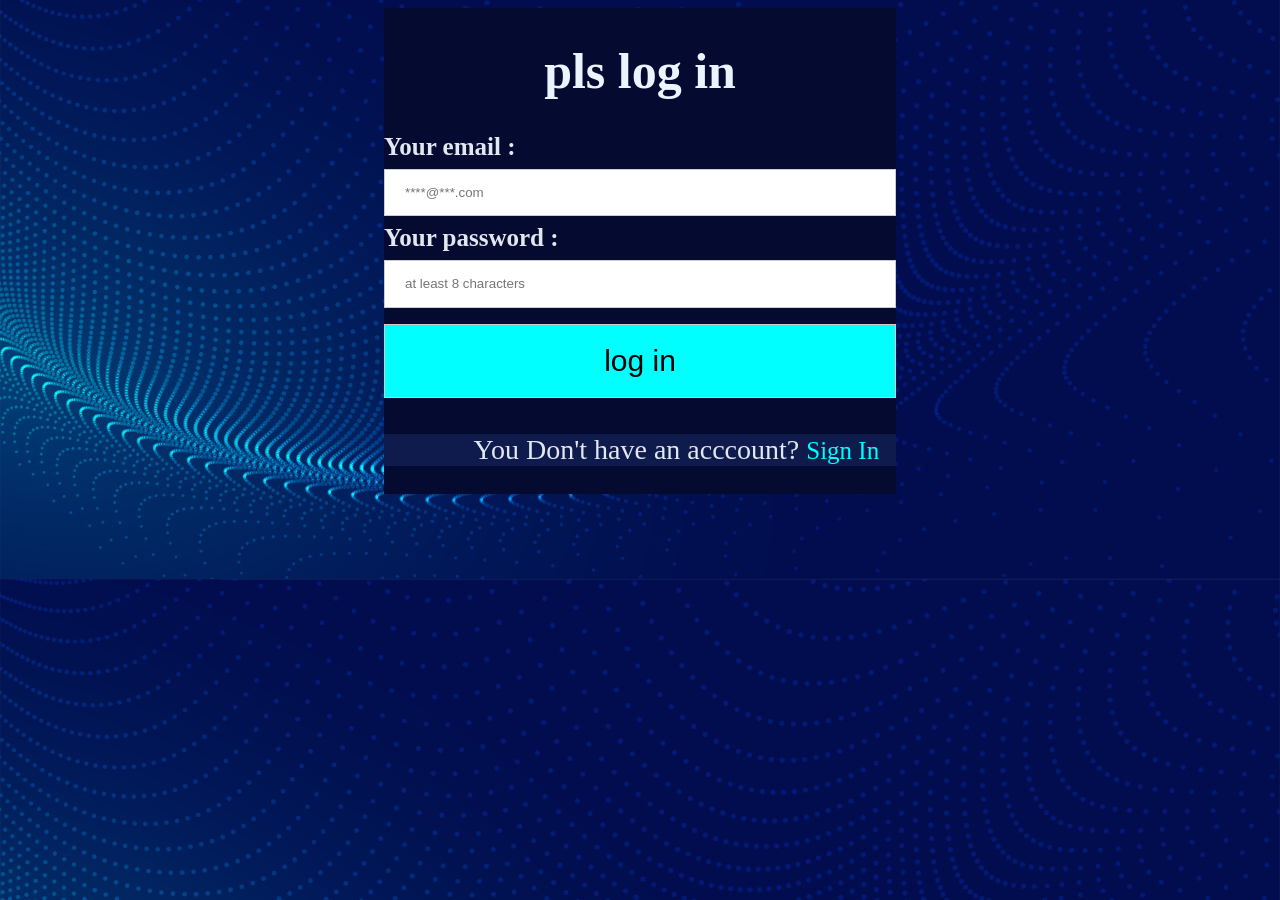
<file: index.html>
<!DOCTYPE html>
<html lang="en">
<head>
  <meta charset="UTF-8">
  <meta name="viewport" content="width=device-width, initial-scale=1.0">
  <title>3lwa4real</title>
</head>
<body>
  <link rel="stylesheet" href="css.project/cssfotlogin.css">


  <form action="shop.html">
    <div class="text">
      <h1 class="log"><b>pls log in</b></h1>
          <label  for="mail" >
            <b>Your email :</b>
          </label> 
          <input
           id="mail" 
           type="email" 
           required 
           placeholder="****@***.com"> 
          <br>
         <label for="password">
          <b> Your password :</b>
        </label> 
         <input id="password" 
         type="password"
          class="password"
          minlength="8"
           placeholder="at least 8 characters"
           required> 
           <br>
          <input type="submit" class="sum"  value="log in"> <br>
          <p class="sign"> You Don't have an acccount? <a href="signin.html"> sign in</a> </p>
      
      
    </div>
      </form>
</body>
</html>
</file>
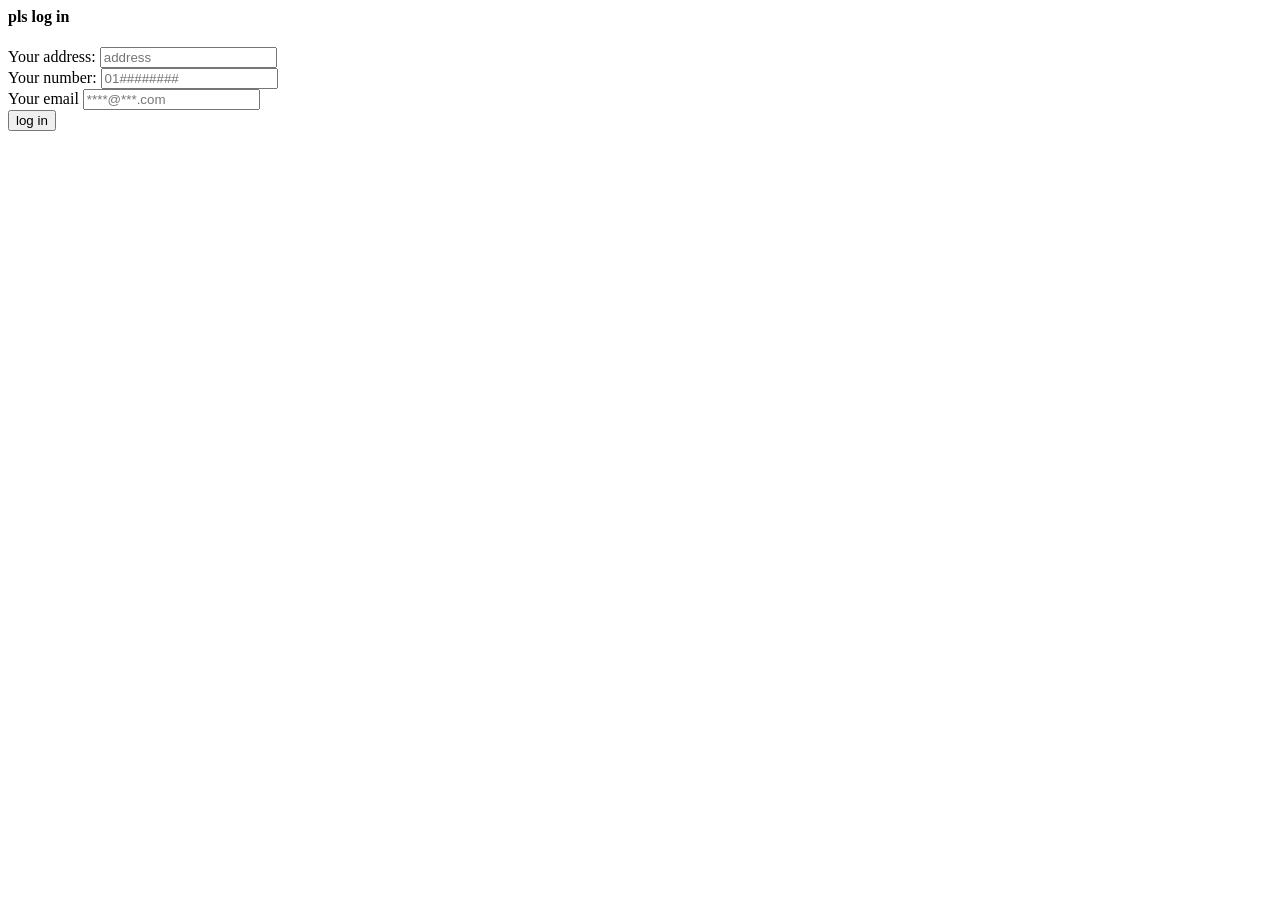
<file: login.html>
<html>
<body>
      <form action="index.html">
          <h4>pls log in</h4>
        <label for="add">Your address:</label>
          <input id="add" type="Your addressa"
          required
            placeholder="address" > <br>
              <!--value for new addressa-->
         <label for="no" >Your number:</label>
              <input id="no" type="tel"
              required
               placeholder="01########"
             maxlength="11"
              minlength="11"
                > <br>
                <label for="mail" >Your email</label> <input id="mail" type="email" required placeholder="****@***.com">
            <input type="hidden" > <br>
            <input type="submit" value="log in">
                      </form>
</body>

</html>
</file>
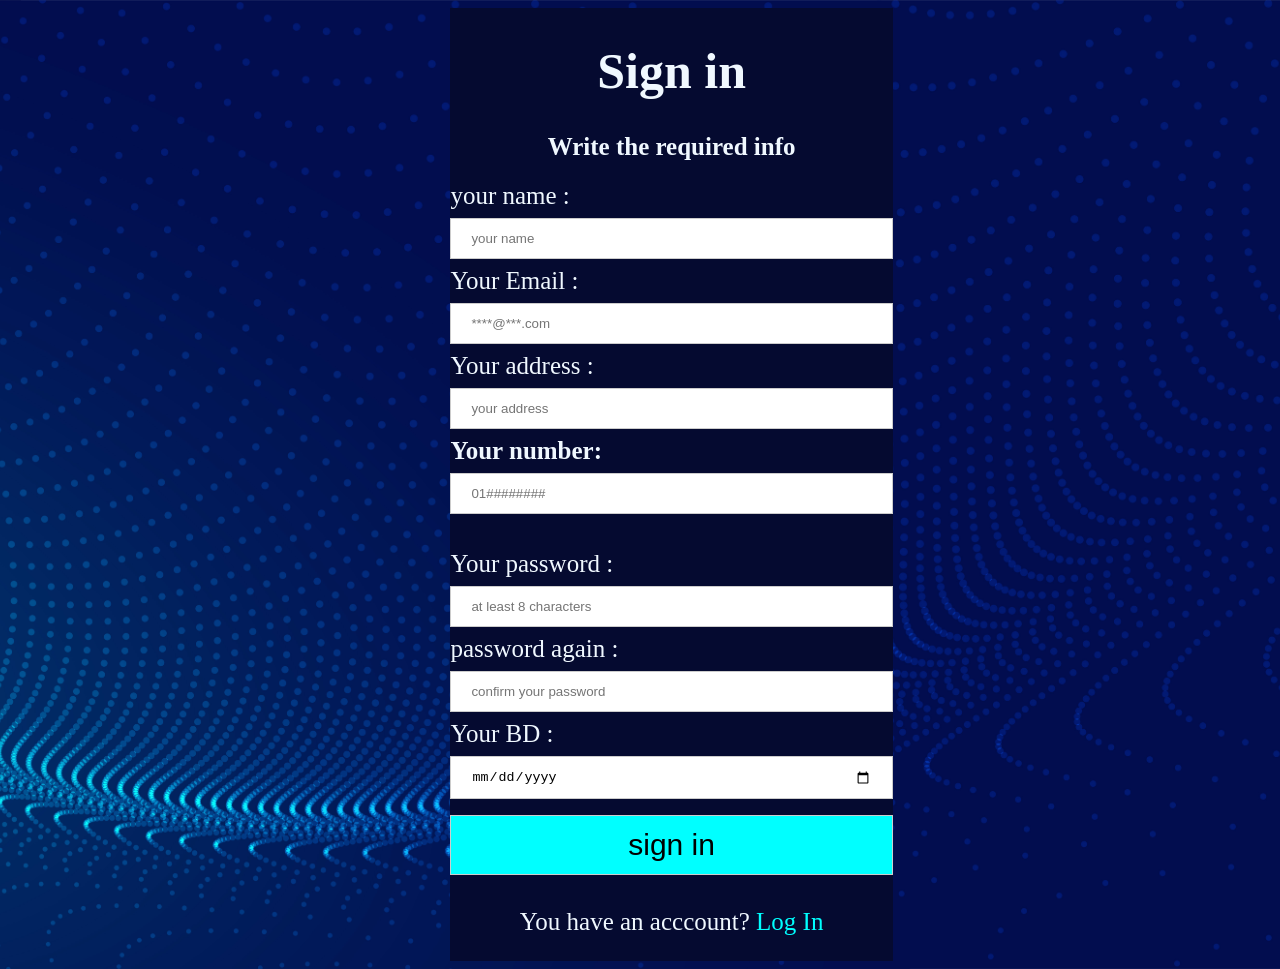
<file: signin.html>
<!DOCTYPE html>
<html lang="en">
<head>
    <meta charset="UTF-8">
    <meta name="viewport" content="width=device-width, initial-scale=1.0">
    <title>3lwa4real</title>
</head>
<body>
    <link rel="stylesheet" href="css.project/cssforsign.css">
    
    <form action="shop.html">
         <div class="h">
        <h1 class="sign">Sign in</h1>
        <h2>Write the required info</h2>
    </div>
       <label for="name"> your name :</label> 
       <input id="name" class="name" type="text" required placeholder="your name"> 
       <br>
       <label for="mail"> Your Email :</label>
       <input id="mail" type="email" class="mail" required placeholder="****@***.com">
       <br>
       <label for="add"> Your address :</label>
       <input id="add" type="text" class="address" required placeholder="your address">
        <br>
        
          <label class="no" for="no" ><b>Your number:</b></label>
        <input id="no" type="tel"
          required
           placeholder="01########"
          maxlength="11"
          minlength="11"
           > <br>
       <br>
       <label for="pass"> Your password :</label>
        <input id="pass" class="pass" type="password" minlength="8" required placeholder="at least 8 characters">
        <br>
        <label for="password" > password again :</label>
        <input id="password" class="password" type="password" required placeholder="confirm your password">

        <label for="dt"> Your BD :</label>
       <input id="dt" type="date" class="date" required placeholder="your birth date">
        
       <br>
         <input type="submit" class="sum" value="sign in" pla
         ceholder="sign in"> <br>

        <p class="sign"> You have an acccount? <a href="index.html"> log in</a> </p>

         

    </form>
</body>
</html>
</file>
<file: css.project/cssfotlogin.css>
.log  {
    font-size: 50px;
    color: #EAF4FF;
    overflow: hidden;
    text-align: center;
    
}
label {
    color: #E2E8F0;
    font-size: 25px;
    overflow: hidden;
    
}
body {
    background-image: url(background.jpg);
    background-position: center;
    background-size: cover;
    margin-left: 30%;
    margin-right: 30% ;
     overflow: hidden;

}
input {
   width: 100%;
    padding: 12px 20px;
    margin: 8px 0;
    display: inline-block;
    border: 1px solid #ccc;
    box-sizing: border-box;
    overflow: hidden;
    line-height: 1.6;
}
.sum {
    background-color: cyan;
    color: black;
    font-size: 30px;
    width: 100%;
    overflow: hidden;
}

.text {
background-color: #050A30;
overflow: hidden;

}
form {

    overflow: hidden;
    margin: auto ;
    padding:0%;
    /* border-width:10px ;
    border-color: blue;
    border-style: solid ; */
}
.sign {
    color: #E2E8F0;
    font-size: 28px;
    background-color: #101B4D;
    padding-left:17.5% ;
    overflow: hidden;
}
a {
    color: #E2E8F0;
    font-size: 25px;
    overflow: hidden;
    text-align: center;
    text-decoration: none;
    color: cyan;
    text-transform: capitalize;
}
</file>
<file: css.project/cssforsign.css>
body {
    background-image: url(background.jpg);
    background-position: center;
    background-size: cover;
}
h2 {
font-size: 25px;
color: aliceblue;
overflow: hidden;
text-align: center;

}
.sign {
    
    text-align: center;
    overflow: hidden;
}
form {
    color:aliceblue ;
    font-size: 25px;
    margin-left: 35%;
    margin-right: 30%;
    background-color: #050A30;
    overflow: hidden;
}
input {
    width: 100%;
    padding: 12px 20px;
    margin: 8px 0;
    display: inline-block;
    border: 1px solid #ccc;
    box-sizing: border-box;
    overflow: hidden;
}
.sum {
    background-color: cyan;
    color: black;
    font-size: 30px;
    width: 100%;
    overflow: hidden;
}
a {
    color: #E2E8F0;
    font-size: 25px;
    overflow: hidden;
    text-align: center;
    text-decoration: none;
    color: cyan;
    text-transform: capitalize;
}
</file>
